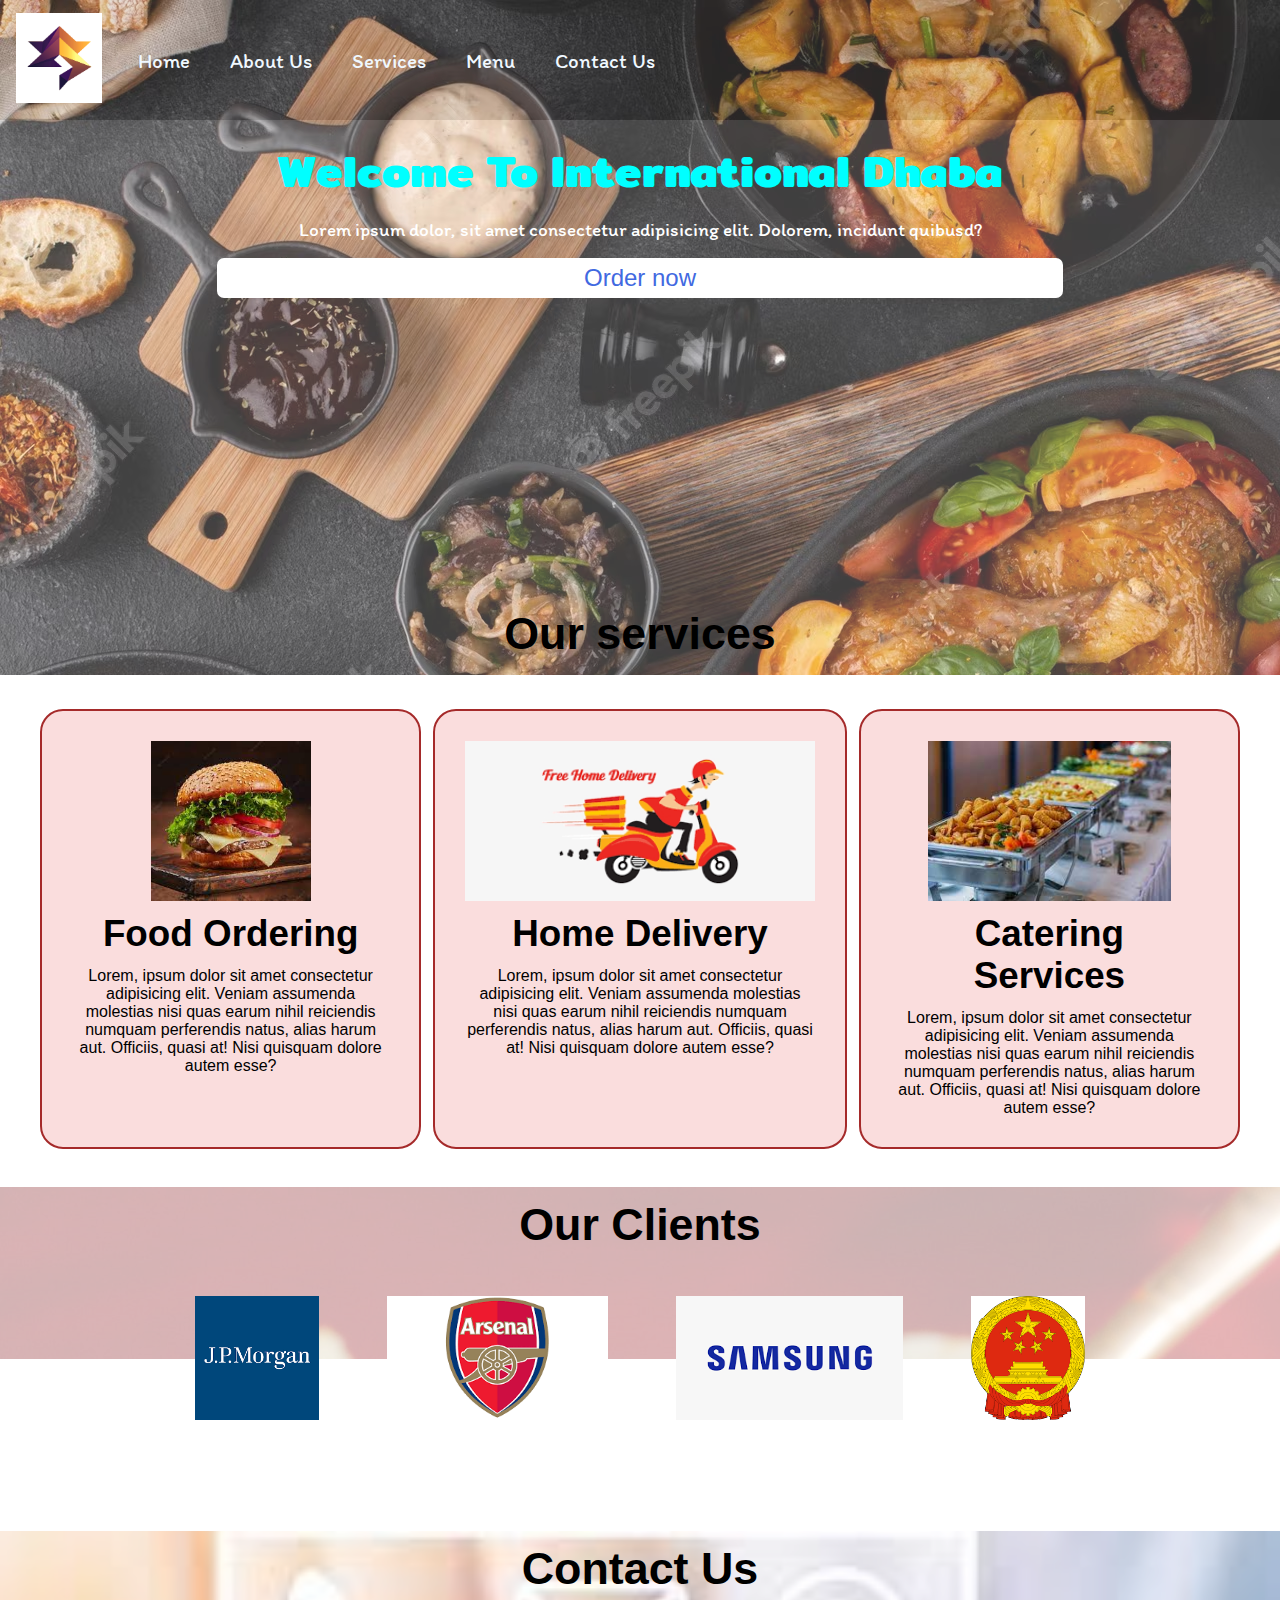
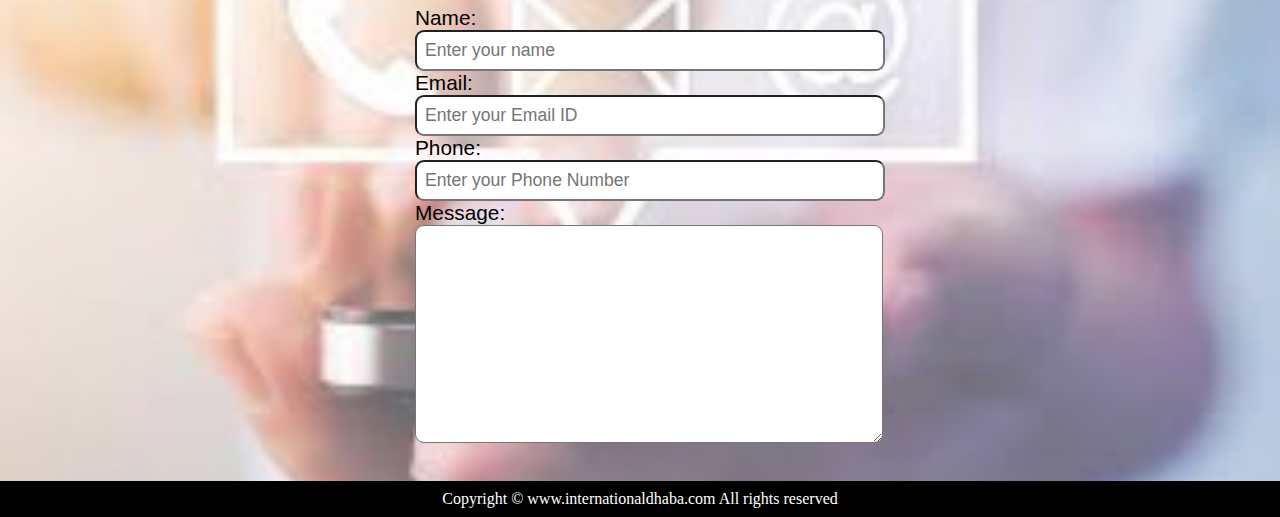
<file: index.html>
<!DOCTYPE html>
<html lang="en">

<head>
    <meta charset="UTF-8">
    <meta http-equiv="X-UA-Compatible" content="IE=edge">
    <meta name="viewport" content="width=device-width, initial-scale=1.0">
    <title>Internationl Dhaba</title>
    <link rel="stylesheet" href="css.css">
    <link href="https://fonts.googleapis.com/css2?family=Itim&display=swap" rel="stylesheet">
    <link href="https://fonts.googleapis.com/css2?family=Itim&family=Mitr&display=swap" rel="stylesheet">
    <link href="https://fonts.googleapis.com/css2?family=Baloo+Bhai+2&family=Itim&display=swap" rel="stylesheet">
</head>

<body>
    <nav id="navbar">
        <div id="logo">
            <img src="imgs/logo.png" alt="My Website" />
        </div>

        <ul>
            <li class="item" href="&"><a>Home</a></li>
            <li class="item" href="&"><a>About Us</a></li>
            <li class="item" href="&"><a>Services</a></li>
            <li class="item" href="&"><a>Menu</a></li>
            <li class="item" href="&"><a>Contact Us</a></li>
        </ul>
    </nav>
    <section id="home">
        <h1 class="h-primary">Welcome To International Dhaba</h1>
        <p>Lorem ipsum dolor, sit amet consectetur adipisicing elit. Dolorem, incidunt quibusd?</p>
        <button class="button">Order now</button>
    </section>
</body>
<section class="services-container">
    <h1 class="h-primary">Our services</h1>
    <div id="services">
        <div class="box">
            <img src="imgs/download.jpeg" alt="" srcset="">
            <h2 class="h-secondary center">Food Ordering</h2>
            <p class="center">Lorem, ipsum dolor sit amet consectetur adipisicing elit. Veniam assumenda molestias nisi
                quas earum nihil reiciendis numquam perferendis natus, alias harum aut. Officiis, quasi at! Nisi
                quisquam dolore autem esse?</p>
        </div>
        <div class="box">
            <img src="imgs/delivery.png" alt="" srcset="">
            <h2 class="h-secondary center">Home Delivery</h2>
            <p class="center">Lorem, ipsum dolor sit amet consectetur adipisicing elit. Veniam assumenda molestias nisi
                quas earum nihil reiciendis numquam perferendis natus, alias harum aut. Officiis, quasi at! Nisi
                quisquam dolore autem esse?</p>
        </div>
        <div class="box">
            <img src="imgs/catering.jpeg" alt="" srcset="">
            <h2 class="h-secondary center">Catering Services</h2>
            <p class="center">Lorem, ipsum dolor sit amet consectetur adipisicing elit. Veniam assumenda molestias nisi
                quas earum nihil reiciendis numquam perferendis natus, alias harum aut. Officiis, quasi at! Nisi
                quisquam dolore autem esse?</p>
        </div>
    </div>
</section>
<section id="client-section">
    <h1 class="h-primary">Our Clients</h1>
    <div class="clients">
        <div class="client-item">
            <img src="imgs/client1.png" alt="Our client">
        </div>
        <div class="client-item">
            <img src="imgs/client2.png" alt="Our client">
        </div>
        <div class="client-item">
            <img src="imgs/client3.png" alt="Our client">
        </div>
        <div class="client-item">
            <img src="imgs/client4.png" alt="Our client">
        </div>
    </div>
</section>
<section id="contact">
    <h1 class="h-primary center">Contact Us </h1>
    <div id="contact-box">
        <form action="backend.php">
            <div class="form-group">
                <label for="name">Name: </label>
                <input type="text" name="name" placeholder="Enter your name">
            </div>
            <div class="form-group">
                <label for="email">Email: </label>
                <input type="text" name="email" placeholder="Enter your Email ID">
            </div>
            <div class="form-group">
                <label for="phone">Phone: </label>
                <input type="text" name="phone" placeholder="Enter your Phone Number">
            </div>
            <div class="form-group">
                <label for="Message">Message: </label>
                <textarea name="Message" id="Message" cols="30" rows="10"></textarea>
            </div>
        </form>
    </div>
</section>

<footer>
    <div class="center">
        Copyright &copy; www.internationaldhaba.com All rights reserved
    </div>
</footer>

</html>
</file>
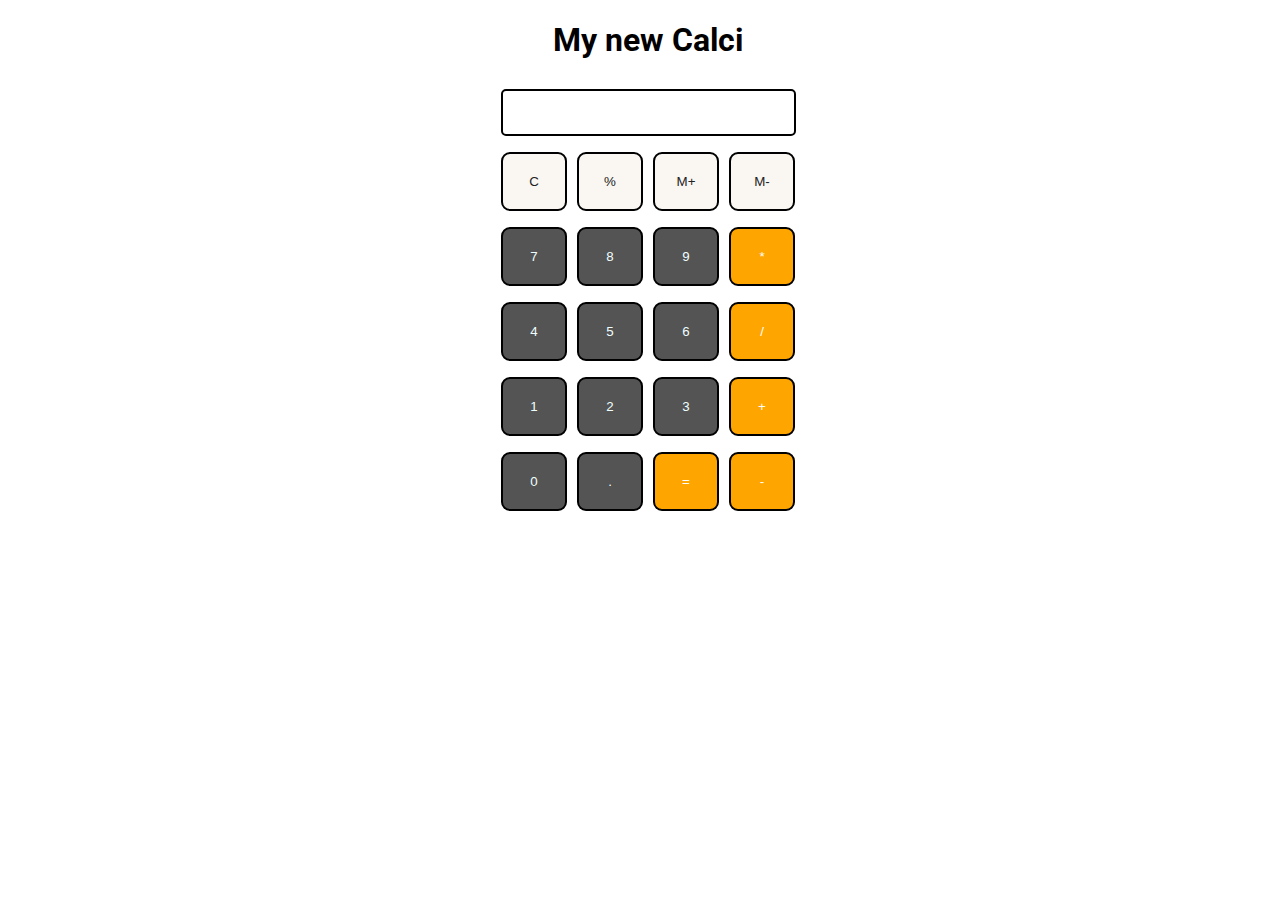
<file: calc/index.html>
<!DOCTYPE html>
<html>

<head>
  <meta charset="utf-8">
  <meta name="viewport" content="width=device-width">
  <title>Calculate me! - A calculator made my me</title>
  <link href="style.css" rel="stylesheet" type="text/css" />
  <link href="utils.css" rel="stylesheet" type="text/css" />
</head>

<body>
  <h1 class="text-center">My new Calci</h1>
  <div class="container flex flex-col items-center mx-auto m-w-20">
    <div class="row">
      <input class="input" type="text"/>
    </div>
    <div class="row">
      <button class="button2">C</button>
      <button class="button2">%</button>
      <button class="button2">M+</button>
      <button class="button2">M-</button>
    </div>
    <div class="row">
      <button class="button">7</button>
      <button class="button">8</button>
      <button class="button">9</button>
      <button class="button1">*</button>
    </div>
    <div class="row">
      <button class="button">4</button>
      <button class="button">5</button>
      <button class="button">6</button>
      <button class="button1">/</button>
    </div>
    <div class="row">
      <button class="button">1</button>
      <button class="button">2</button>
      <button class="button">3</button>
      <button class="button1">+</button>
    </div>
    <div class="row">
      <button class="button">0</button>
      <button class="button">.</button>
      <button class="button1">=</button>
      <button class="button1">-</button>
    </div>
  </div>
  <script src="script.js"></script>
</body>

</html>
</file>
<file: css.css>
*{
    margin: 0;
    padding: 0;

}

/*Navigation bar*/
#navbar
{
   display: flex ; 
   align-items: center;
   position: relative;
}
/*Navigation bar: Logo and Image*/
#logo{
    margin: 10px 10px;
}
#logo img
{
    height: 90px;
    margin: 3px 6px;

}

/*Navigation Styling*/
#navbar ul{
    display: flex;
}
#navbar::before{
    content: "";
    background-color: rgb(0, 0, 0);
    position: absolute;
    height: 100%;
    width: 100%;
    z-index: -1;
    opacity: 0.4;
    top: 0px;
    left: 0px;
}
#navbar ul li{
    list-style: none;
    font-size: 1.3rem ;
}
#navbar ul li a{
    color: aliceblue;
    display: block;
    padding: 3px 20px;
    border-radius: 20px;
    font-family: 'Baloo Bhai 2', cursive;
    font-family: 'Itim', cursive;

    
}
#navbar ul li a:hover{
    color: rgb(0, 0, 255);
    background-color: aquamarine;
    cursor: pointer;
}
/*Home section*/
#home{
    display: flex;
    flex-direction: column;
    padding: 3px 200px;
    height: 470px;
    
}
#home h1{
    text-align: center ;
    color:  cyan;
    font-family: 'Mitr', sans-serif;
    
}
#home p{
    text-align: center ;
    color: rgb(255, 255, 255);
    font-size: larger ;
    font-family: 'Itim', cursive;
}

#home::before{
    content : "";
    display: block;
    position: absolute;
    top: 0;
    left: 0;
    background-image: url("top-view-table-full-delicious-food-composition_23-2149141353.avif");
    width: 100%;
    height: 75%;
    z-index: -1;
    opacity: 0.75;
}
/*Utility classes*/
.h-primary{
    font-size: 2.8rem;
    padding: 12px;
    text-align: center;
    font-family: sans-serif;
}

.h-secondary{
    font-size: 2.3rem;
    padding: 12px;
    font-family: sans-serif;
}
.button{
    padding: 6px 18px;
    border: 2px white;
    background-color: white;
    color: royalblue;
    margin: 17px;
    font-size: 1.5rem;
    border-radius: 7px;
    cursor: pointer;
}
.button:hover{
    background-color: brown;
    color: aquamarine;
}
.center{
    text-align: center;
}
/*Services section*/

#services{
    margin:34px;
    display: flex;
}
#services .box{
    border: 2px solid brown;
    padding: 30px;
    margin: 4px 6px;
    border-radius: 23px;
    background-color: rgb(250, 221, 221);
}
#services .box img{
    height: 160px;
    margin:auto;
    display: block;
}
#services .box p{
    font-family: sans-serif;
}

/*Client scetion*/

#client-section{
    height: 344px;
    position: relative;
}
.clients{
    display: flex;
    justify-content: center;
    align-items: center;
}
.client-item{
    padding: 34px;
   
}
.clients img{
    height: 124px;
}
#client-section::before{
    content: "";
    position: absolute;
    background: url("imgs/pexels-marvin-ozz-2474661.jpeg");
    width: 100%;
    height: 50%;
    z-index: -1;
    opacity: 0.3;
}
/*Contact section*/
#contact{
    position: relative;
}
#contact::before{
    content: "";
    position: absolute;
    width: 100%;
    height: 100%;
    background: url("imgs/contact.jpeg")  no-repeat center center/cover;
    z-index: -1;
    opacity: 0.6;
}
#contact-box{
    display: flex;
    justify-content: center;
    align-items: center;
    padding-bottom: 34px;
}

#contact-box input,
#contact-box textarea{
    width: 100%;
    padding: 0.5rem;
    border-radius: 9px;
    font-size: 1.1rem;
}
#contact-box form{
    width: 450px;
}
#contact-box label{
    font-size: 1.3rem;
    font-family: sans-serif;
}

footer{
    background: black;
    color: white;
    padding: 9px 20px;
}
</file>
<file: calc/style.css>
@import url('https://fonts.googleapis.com/css2?family=Roboto:wght@300&family=Ubuntu:wght@300&display=swap');
html, body {
  height: 100%;
  width: 100%;
  font-family: 'Roboto', sans-serif; 
}

.button{
  width: 66px;
  padding: 20px;
  margin: 0 3px;
  border: 2px solid black;
  border-radius: 9px;
  cursor: pointer;
  background-color: rgb(84, 84, 84);
  color: azure;
}
.button1{
    width: 66px;
    padding: 20px;
    margin: 0 3px;
    border: 2px solid black;
    border-radius: 9px;
    cursor: pointer;
    background-color: orange;
    color: rgb(255, 255, 255);
  }
  .button2{
    width: 66px;
    padding: 20px;
    margin: 0 3px;
    border: 2px solid black;
    border-radius: 9px;
    cursor: pointer;
    background-color: rgb(250, 247, 243);
    color: rgb(34, 33, 33);
  }


.row{
  margin: 8px 0;
}
.row input{
  width: 291px;
  font-size: 20px;
    margin: 0;
    padding: 10px 0px;
    border: 2px solid black;
    border-radius: 5px;
}
.body{
    background-color: antiquewhite;
}
</file>
<file: calc/utils.css>
.text-center{
    text-align: center;
  }
  
  .bg-red{
    background: red;
  }
  
  .mx-auto{
    margin: auto;
  }
  
  .flex{
    display:flex;
  } 
  .flex-col{
    flex-direction: column;
  }
  
  .items-center{
    align-items: center;
  }
</file>
